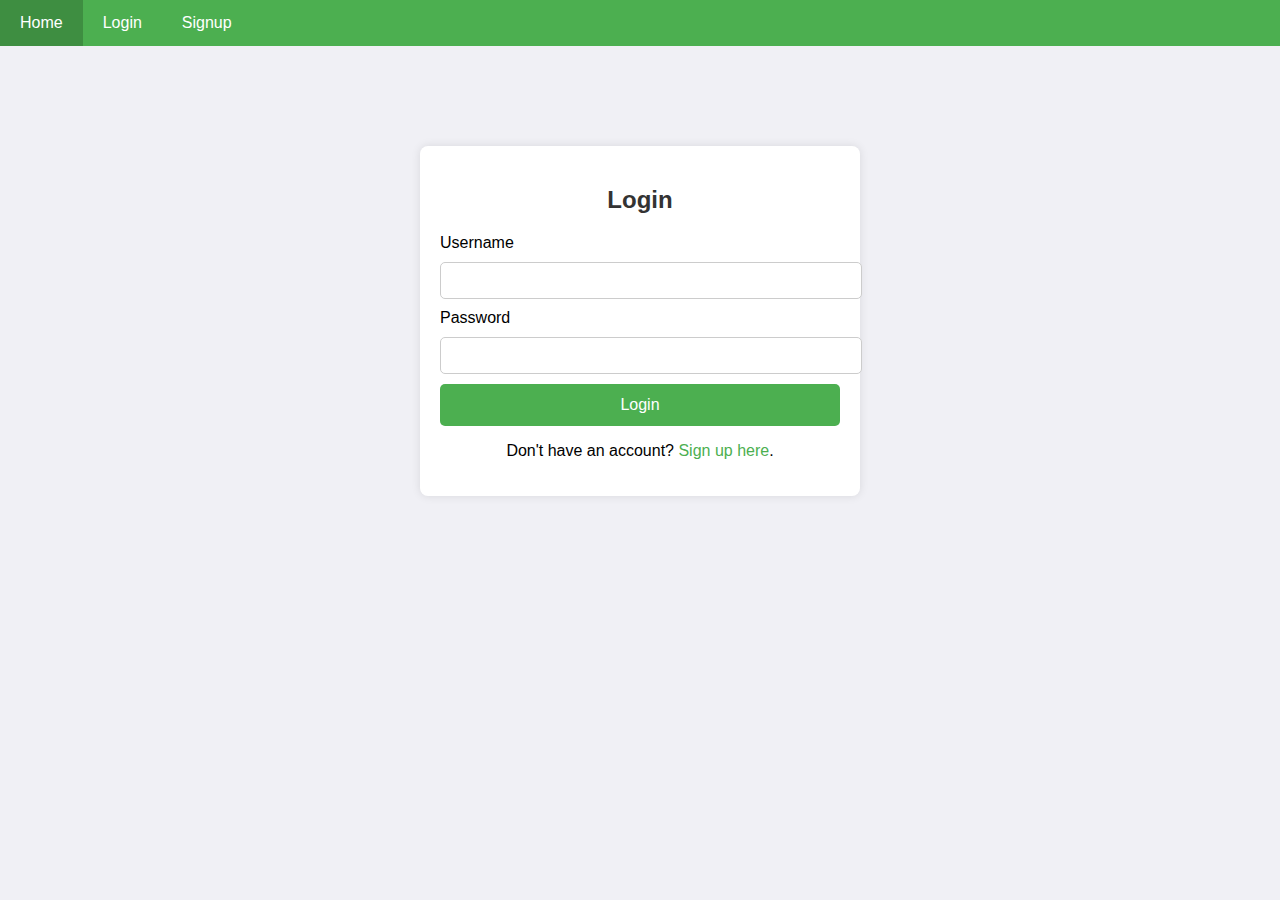
<file: templates/login.html>
<!DOCTYPE html>
<html lang="en">
<head>
    <meta charset="UTF-8">
    <meta name="viewport" content="width=device-width, initial-scale=1.0">
    <title>Login</title>
    <!-- Inline CSS -->
    <style>
        body {
            font-family: Arial, sans-serif;
            background-color: #f0f0f5;
            margin: 0;
            padding: 0;
        }

        .navbar {
            background-color: #4CAF50;
            overflow: hidden;
        }

        .navbar a {
            float: left;
            display: block;
            color: white;
            text-align: center;
            padding: 14px 20px;
            text-decoration: none;
        }

        .navbar a:hover {
            background-color: #3e8e41;
        }

        .container {
            width: 400px;
            margin: 100px auto;
            padding: 20px;
            background-color: white;
            border-radius: 8px;
            box-shadow: 0 0 10px rgba(0, 0, 0, 0.1);
        }

        h2 {
            text-align: center;
            color: #333;
        }

        input[type="text"], input[type="password"] {
            width: 100%;
            padding: 10px;
            margin: 10px 0;
            border: 1px solid #ccc;
            border-radius: 5px;
        }

        input[type="submit"] {
            width: 100%;
            background-color: #4CAF50;
            color: white;
            padding: 12px;
            border: none;
            border-radius: 5px;
            font-size: 16px;
            cursor: pointer;
        }

        input[type="submit"]:hover {
            background-color: #45a049;
        }

        .signup-link {
            text-align: center;
            margin-top: 15px;
        }

        .signup-link a {
            color: #4CAF50;
            text-decoration: none;
        }

        .signup-link a:hover {
            text-decoration: underline;
        }
    </style>
</head>
<body>

    <!-- Navigation bar -->
    <div class="navbar">
        <a href="/">Home</a>
        <a href="/login">Login</a>
        <a href="/signup">Signup</a>
    </div>

    <!-- Login Form -->
    <div class="container">
        <h2>Login</h2>
        <form method="POST" action="/login">
            <label for="username">Username</label>
            <input type="text" id="username" name="username" required>

            <label for="password">Password</label>
            <input type="password" id="password" name="password" required>

            <!-- Submit Button to Log In -->
            <input type="submit" value="Login">
        </form>

        <div class="signup-link">
            <p>Don't have an account? <a href="/signup">Sign up here</a>.</p>
        </div>
    </div>

</body>
</html>
</file>
